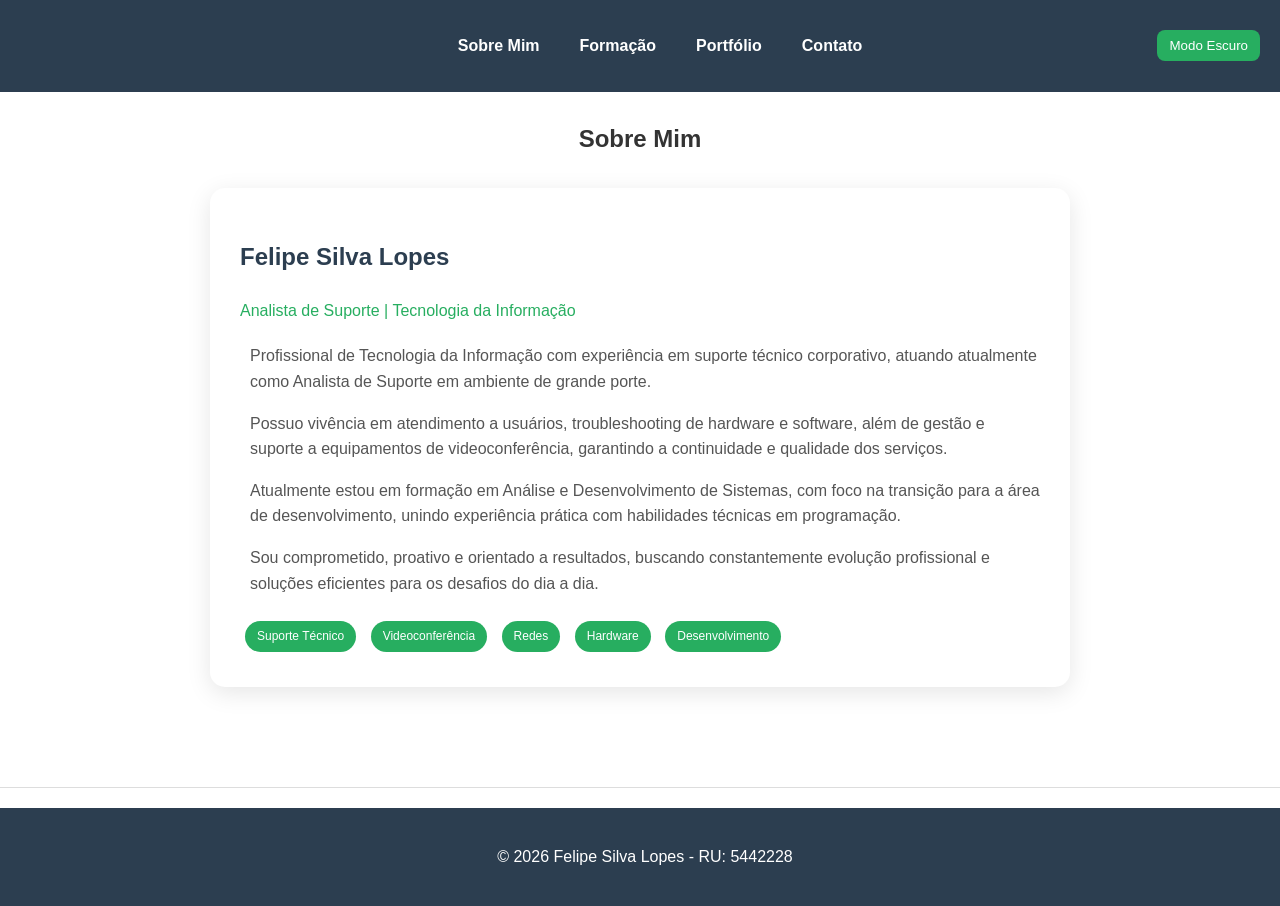
<file: index.html>
<!DOCTYPE html>
<html lang="pt-br">
<head>
    <meta charset="UTF-8">
    <meta name="viewport" content="width=device-width, initial-scale=1.0">
    <meta http-equiv="refresh" content="0;url=sobre.html"> <!-- Tag meta que redireciona para a pagina sobre.html-->
    <title>Meu portifolio</title>
</head>
<body>
    <p>Redirecionando!!!</p>
</body>
</html>
</file>
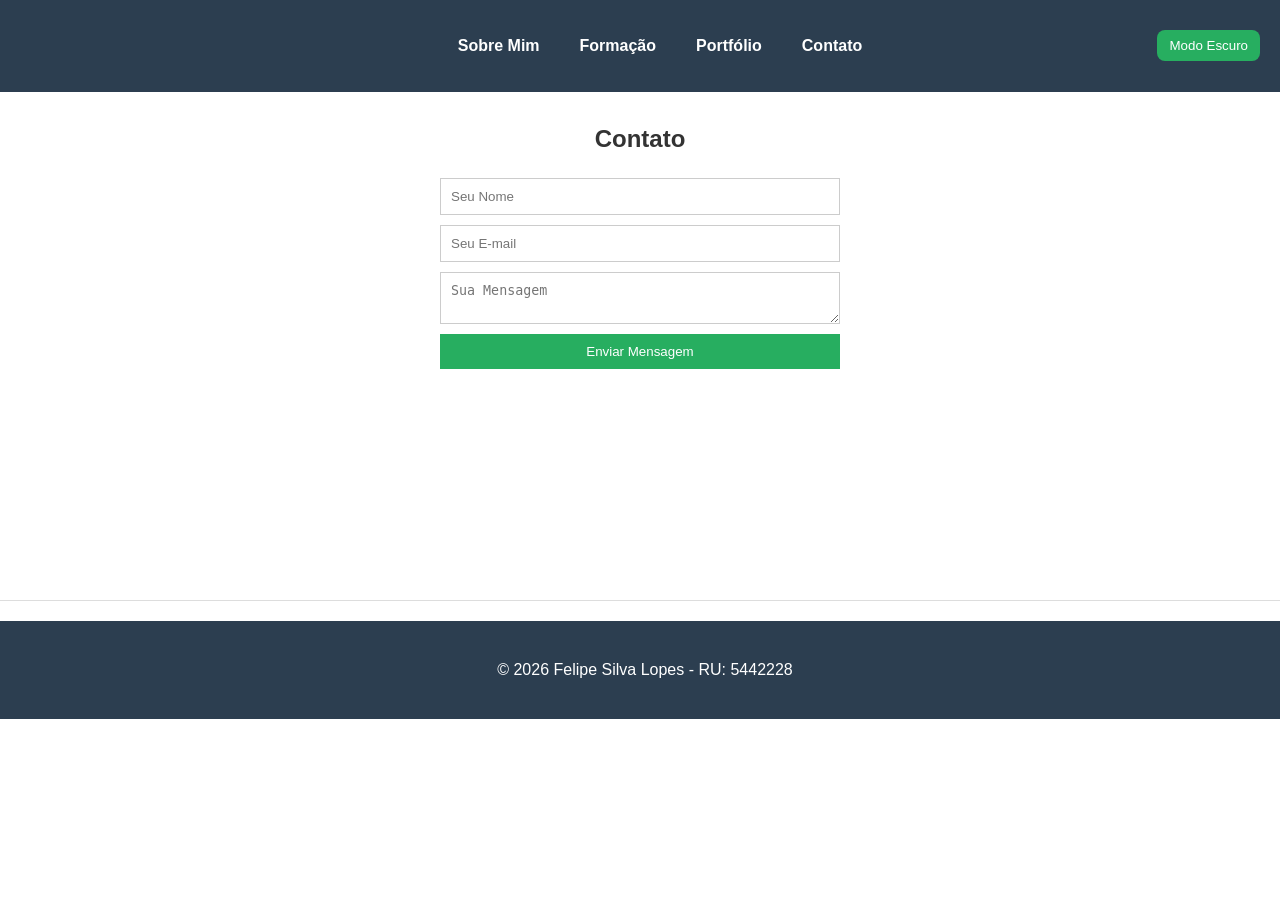
<file: contato.html>
<!DOCTYPE html>
<html lang="pt-br">

<head>
    <meta charset="UTF-8">
    <meta name="viewport" content="width=device-width, initial-scale=1.0">
    <title>Meu Portfólio Profissional</title>
    <link rel="stylesheet" href="css/style.css">
</head>

<body>

    <header> <!-- Cabeçalho -->
        <button id="toggleTema">Modo Escuro</button> <!-- Botao que altera modo de exibiçao -->
        <div class="menu-toggle">☰</div> <!-- icone sandwich que e exibido quando entra em modo mobile -->
        <nav id="menu">
            <ul> <!-- lista nao ordenada que exibe os botoes para navegar entre as paginas-->
                <li><a href="sobre.html">Sobre Mim</a></li>
                <li><a href="formacao.html">Formação</a></li>
                <li><a href="portifolio.html">Portfólio</a></li>
                <li><a href="contato.html">Contato</a></li>
            </ul>
        </nav>
    </header>

    <main>
        <section class="secao">
            <h1>Contato</h1>
            <form id="formContato">
                <input type="text" id="nome" placeholder="Seu Nome" required>
                <input type="email" id="email" placeholder="Seu E-mail" required>
                <textarea id="mensagem" placeholder="Sua Mensagem" required></textarea>
                <button type="submit">Enviar Mensagem</button>
            </form>
            <p id="feedback"></p>
        </section>
    </main>

    <footer> <!-- Rodape que exibe meu nome e RU-->
        <p>&copy; 2026 Felipe Silva Lopes - RU: 5442228</p>
    </footer>

    <script src="js/script.js"></script>
</body>

</html>
</file>
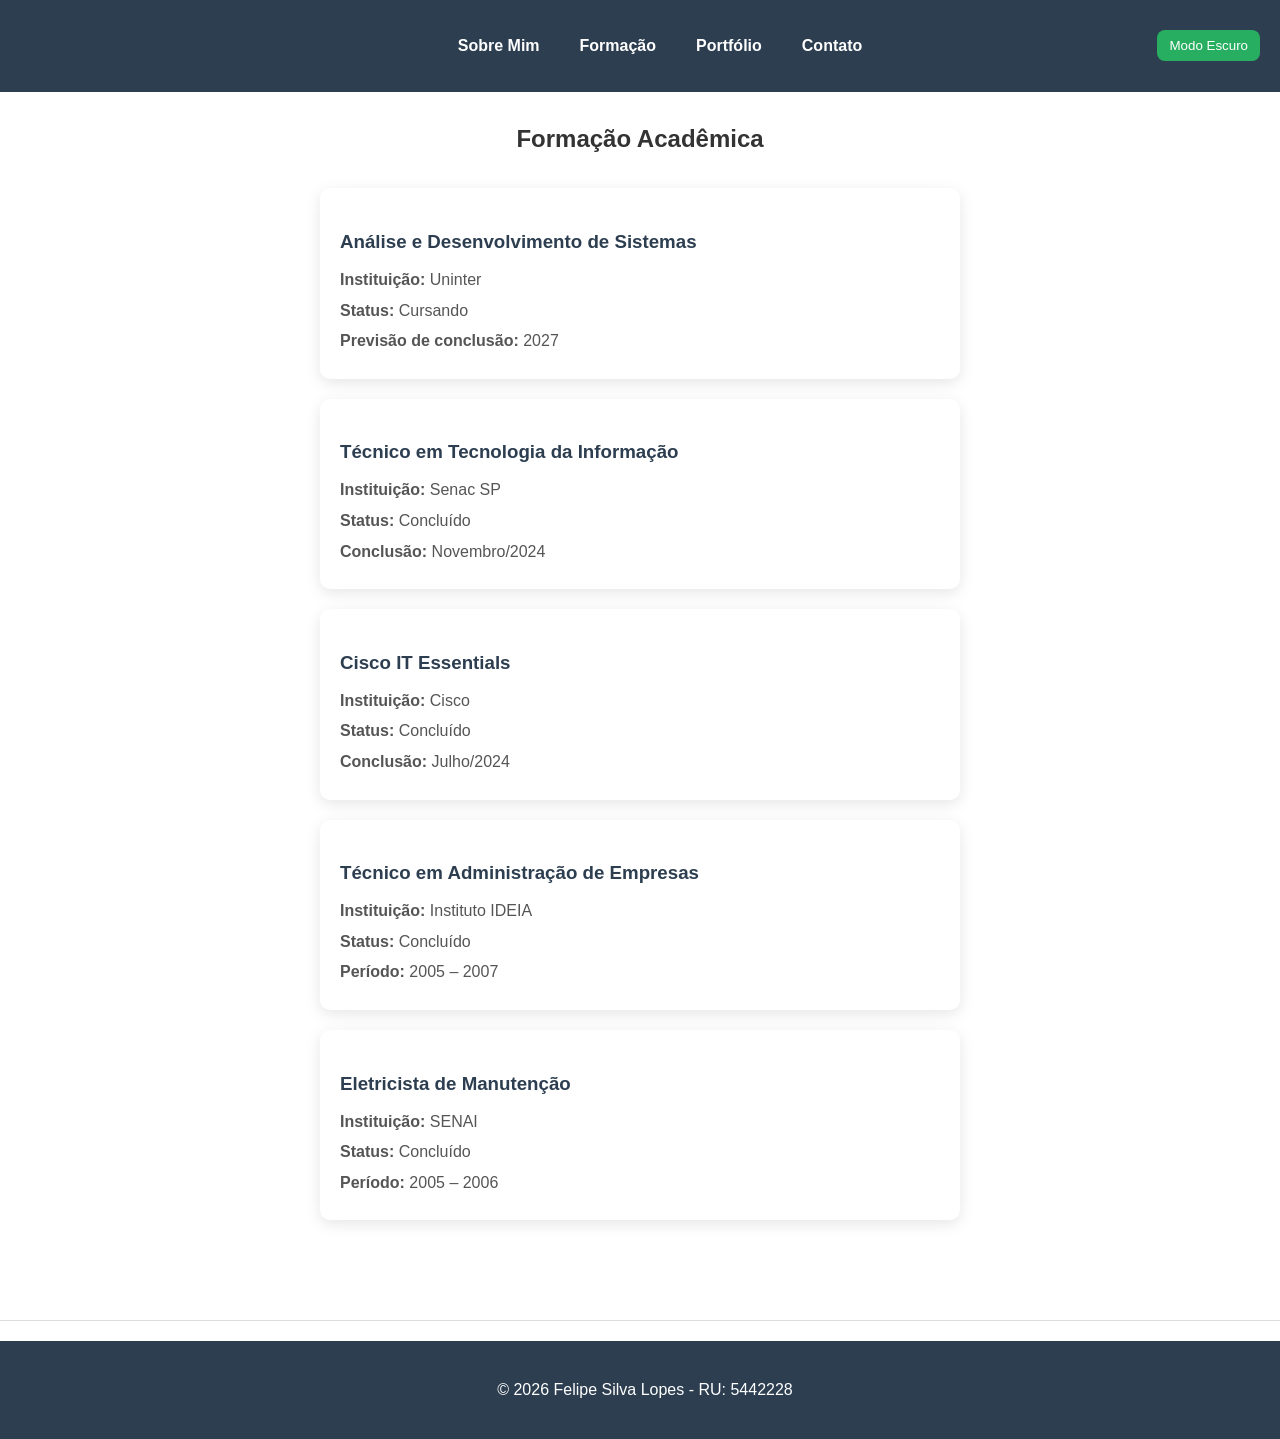
<file: formacao.html>
<!DOCTYPE html>
<html lang="pt-br">

<head>
    <meta charset="UTF-8">
    <meta name="viewport" content="width=device-width, initial-scale=1.0">
    <title>Meu Portfólio Profissional</title>
    <link rel="stylesheet" href="css/style.css">
</head>

<body>

    <header> <!-- Cabeçalho -->
        <button id="toggleTema">Modo Escuro</button> <!-- Botao que altera modo de exibiçao -->
        <div class="menu-toggle">☰</div> <!-- icone sandwich que e exibido quando entra em modo mobile -->
        <nav id="menu">
            <ul> <!-- lista nao ordenada que exibe os botoes para navegar entre as paginas-->
                <li><a href="sobre.html">Sobre Mim</a></li>
                <li><a href="formacao.html">Formação</a></li>
                <li><a href="portifolio.html">Portfólio</a></li>
                <li><a href="contato.html">Contato</a></li>
            </ul>
        </nav>
    </header>

    <main>

        <section class="secao">
            <h1>Formação Acadêmica</h1>

            <div class="formacao">

                <div class="item-formacao">
                    <h3>Análise e Desenvolvimento de Sistemas</h3>
                    <p><strong>Instituição:</strong> Uninter</p>
                    <p><strong>Status:</strong> Cursando</p>
                    <p><strong>Previsão de conclusão:</strong> 2027</p>
                </div>

                <div class="item-formacao">
                    <h3>Técnico em Tecnologia da Informação</h3>
                    <p><strong>Instituição:</strong> Senac SP</p>
                    <p><strong>Status:</strong> Concluído</p>
                    <p><strong>Conclusão:</strong> Novembro/2024</p>
                </div>

                <div class="item-formacao">
                    <h3>Cisco IT Essentials</h3>
                    <p><strong>Instituição:</strong> Cisco</p>
                    <p><strong>Status:</strong> Concluído</p>
                    <p><strong>Conclusão:</strong> Julho/2024</p>
                </div>

                <div class="item-formacao">
                    <h3>Técnico em Administração de Empresas</h3>
                    <p><strong>Instituição:</strong> Instituto IDEIA</p>
                    <p><strong>Status:</strong> Concluído</p>
                    <p><strong>Período:</strong> 2005 – 2007</p>
                </div>

                <div class="item-formacao">
                    <h3>Eletricista de Manutenção</h3>
                    <p><strong>Instituição:</strong> SENAI</p>
                    <p><strong>Status:</strong> Concluído</p>
                    <p><strong>Período:</strong> 2005 – 2006</p>
                </div>

            </div>
        </section>

    </main>

    <footer> <!-- Rodape que exibe meu nome e RU-->
        <p>&copy; 2026 Felipe Silva Lopes - RU: 5442228</p>
    </footer>

    <script src="js/script.js"></script>
</body>

</html>
</file>
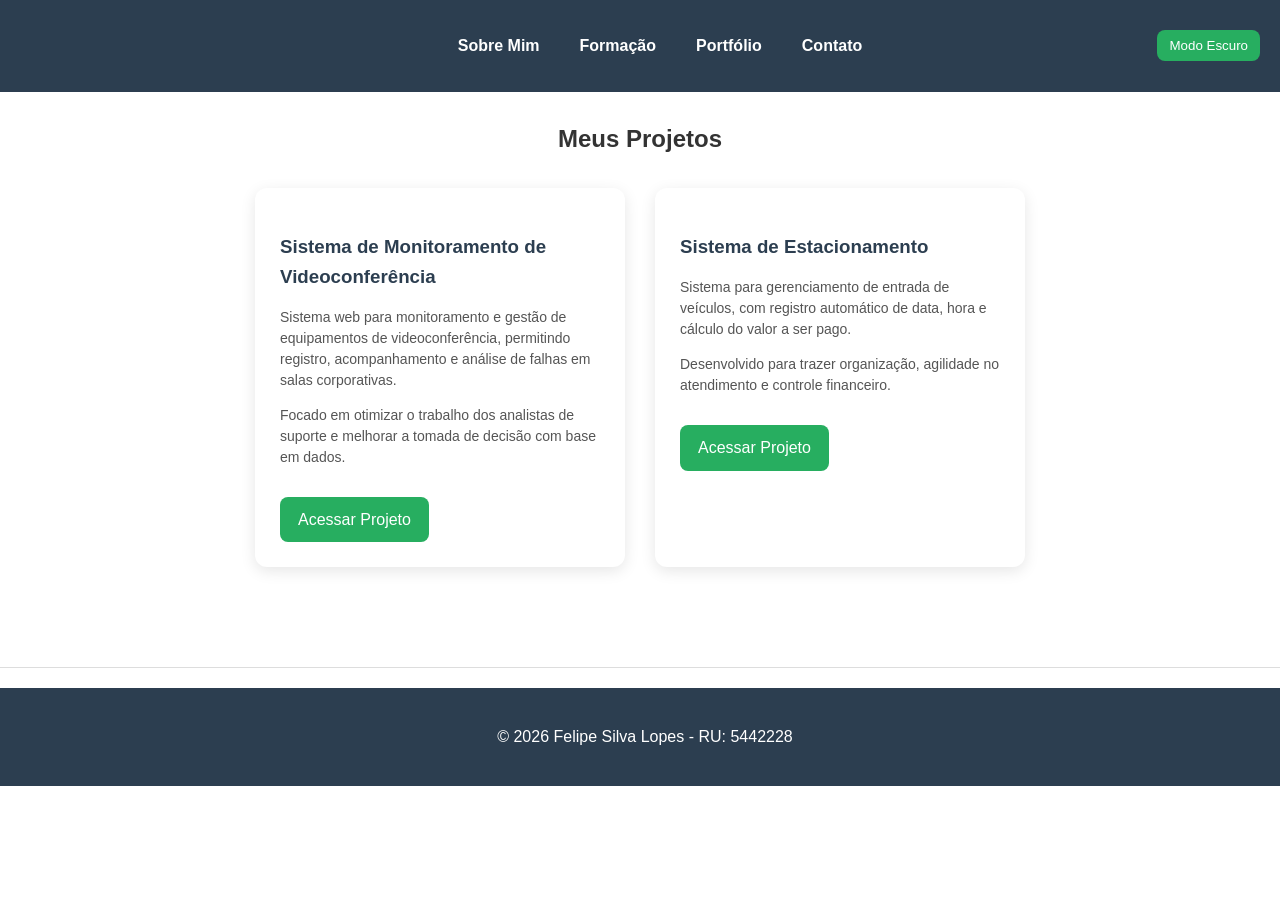
<file: portifolio.html>
<!DOCTYPE html>
<html lang="pt-br">

<head>
    <meta charset="UTF-8">
    <meta name="viewport" content="width=device-width, initial-scale=1.0">
    <title>Meu Portfólio Profissional</title>
    <link rel="stylesheet" href="css/style.css">
</head>

<body>

   <header> <!-- Cabeçalho -->
        <button id="toggleTema">Modo Escuro</button> <!-- Botao que altera modo de exibiçao -->
        <div class="menu-toggle">☰</div> <!-- Icone sandwich que e exibido quando entra em modo mobile -->
        <nav id="menu">
            <ul> <!-- lista nao ordenada que exibe os botoes para navegar entre as paginas-->
                <li><a href="sobre.html">Sobre Mim</a></li>
                <li><a href="formacao.html">Formação</a></li>
                <li><a href="portifolio.html">Portfólio</a></li>
                <li><a href="contato.html">Contato</a></li>
            </ul>
        </nav>
    </header>

    <main>

        <section class="secao">
            <h1>Meus Projetos</h1>

            <div class="projetos-container"> <!-- Container-->

                <div class="card"> <!-- Card que exibe os projetos reais feitos-->
                    <h3>Sistema de Monitoramento de Videoconferência</h3>
                    <p>
                        Sistema web para monitoramento e gestão de equipamentos de videoconferência,
                        permitindo registro, acompanhamento e análise de falhas em salas corporativas.
                    </p>
                    <p>
                        Focado em otimizar o trabalho dos analistas de suporte e melhorar a tomada de decisão
                        com base em dados.
                    </p>
                    <a href="http://www.fbitsys.com.br" target="_blank" class="btn">Acessar Projeto</a> <!--botao que redireciona para site-->
                </div>

                <div class="card"> <!-- Card que exibe os projetos reais feitos-->
                    <h3>Sistema de Estacionamento</h3>
                    <p>
                        Sistema para gerenciamento de entrada de veículos, com registro automático de data,
                        hora e cálculo do valor a ser pago.
                    </p>
                    <p>
                        Desenvolvido para trazer organização, agilidade no atendimento e controle financeiro.
                    </p>
                    <a href="http://www.parkhere.servicos.ws" target="_blank" class="btn">Acessar Projeto</a> <!--botao que redireciona para site-->
                </div>
                </div>

            </div>
        </section>

    </main>

    <footer> <!-- Rodape que exibe meu nome e RU-->
        <p>&copy; 2026 Felipe Silva Lopes - RU: 5442228</p>
    </footer>

    <script src="js/script.js"></script>
</body>

</html>
</file>
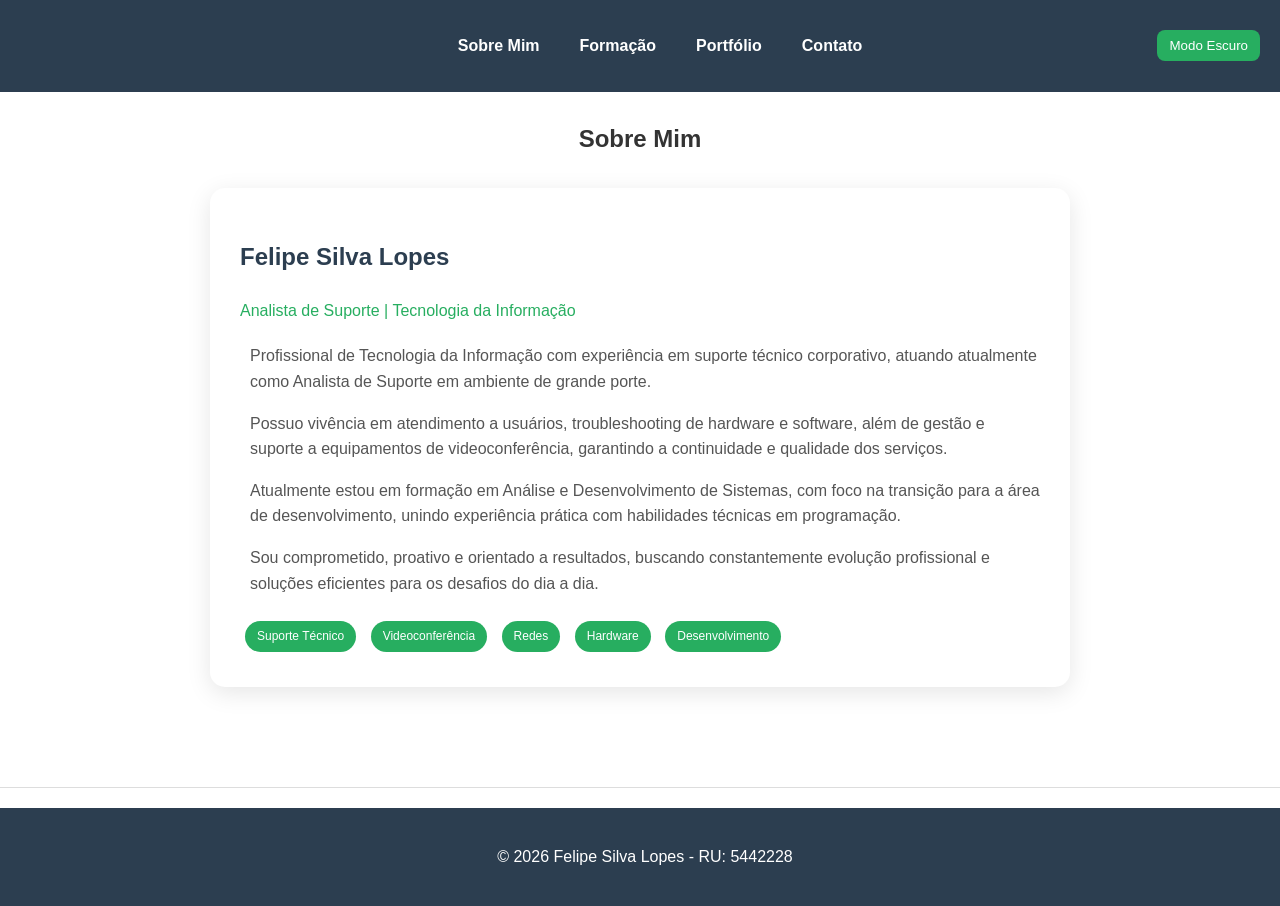
<file: sobre.html>
<!DOCTYPE html>
<html lang="pt-br">

<head>
    <meta charset="UTF-8">
    <meta name="viewport" content="width=device-width, initial-scale=1.0">
    <title>Meu Portfólio Profissional</title>
    <link rel="stylesheet" href="css/style.css">
</head>

<body>
    <header> <!-- Cabeçalho -->
        <button id="toggleTema">Modo Escuro</button> <!-- Botao que altera modo de exibiçao -->
        <div class="menu-toggle">☰</div> <!-- icone sandwich que e exibido quando entra em modo mobile -->
        <nav id="menu">
            <ul> <!-- lista nao ordenada que exibe os botoes para navegar entre as paginas-->
                <li><a href="sobre.html">Sobre Mim</a></li>
                <li><a href="formacao.html">Formação</a></li>
                <li><a href="portifolio.html">Portfólio</a></li>
                <li><a href="contato.html">Contato</a></li>
            </ul>
        </nav>
    </header>

    <main>
        <section class="secao sobre">
            <h1>Sobre Mim</h1> <!-- Titulo "sobre mim" -->

            <div class="sobre-container">

                <div class="sobre-card"> <!-- Card que exibe as minhas informaçoes-->
                    <h2>Felipe Silva Lopes</h2>
                    <h4>Analista de Suporte | Tecnologia da Informação</h4>

                    <p>
                        Profissional de Tecnologia da Informação com experiência em suporte técnico
                        corporativo, atuando atualmente como Analista de Suporte em ambiente de grande porte.
                    </p>

                    <p>
                        Possuo vivência em atendimento a usuários, troubleshooting de hardware e software,
                        além de gestão e suporte a equipamentos de videoconferência, garantindo a continuidade
                        e qualidade dos serviços.
                    </p>

                    <p>
                        Atualmente estou em formação em Análise e Desenvolvimento de Sistemas, com foco na
                        transição para a área de desenvolvimento, unindo experiência prática com habilidades
                        técnicas em programação.
                    </p>

                    <p>
                        Sou comprometido, proativo e orientado a resultados, buscando constantemente evolução
                        profissional e soluções eficientes para os desafios do dia a dia.
                    </p>

                    <div class="skills">
                        <span>Suporte Técnico</span>
                        <span>Videoconferência</span>
                        <span>Redes</span>
                        <span>Hardware</span>
                        <span>Desenvolvimento</span>
                    </div>

                </div>

            </div>
        </section>

    </main>

    <footer> <!-- Rodape que exibe meu nome e RU-->
        <p>&copy; 2026 Felipe Silva Lopes - RU: 5442228</p>
    </footer>

    <script src="js/script.js"></script>

</body>

</html>
</file>
<file: css/style.css>
body {
    font-family: Arial, sans-serif;
    margin: 0;
    padding: 0;
    line-height: 1.6;
    color: #333;
    background-color: #ffffff;
    transition: background 0.3s, color 0.3s;
}

/* Modo escuro */
body.dark {
    background-color: #121212;
    color: #f1f1f1;
}


header {
    background: #2c3e50;
    padding: 1rem 0;
    position: fixed;
    width: 100%;
    top: 0;
    z-index: 1000;
    transition: background 0.3s;

    display: flex;              
    align-items: center;        
    justify-content: center;    
    min-height: 60px;          
}


body.dark header {
    background: #1a252f;
}


#menu ul {
    list-style: none;
    display: flex;
    justify-content: center;
    margin: 0;
}

#menu ul li {
    margin: 0 20px;
}

#menu ul li a {
    color: white;
    text-decoration: none;
    font-weight: bold;
}

.secao {
    padding: 100px 20px;
    min-height: 400px;
    border-bottom: 1px solid #ddd;
    text-align: center;
    transition: border 0.3s;
}

body.dark .secao {
    border-bottom: 1px solid #333;
}

.projetos-container {
    display: flex;
    justify-content: center;
    gap: 30px;
    flex-wrap: wrap;
    margin-top: 30px;
}

.card {
    background: #ffffff;
    padding: 25px;
    width: 320px;
    border-radius: 12px;
    box-shadow: 0 4px 15px rgba(0,0,0,0.1);
    text-align: left;
    transition: transform 0.3s ease, box-shadow 0.3s ease, background 0.3s;
}

body.dark .card {
    background: #1e1e1e;
    box-shadow: 0 4px 15px rgba(0,0,0,0.5);
}

.card:hover {
    transform: translateY(-6px);
    box-shadow: 0 8px 25px rgba(0,0,0,0.15);
}

.card h3 {
    margin-bottom: 15px;
    color: #2c3e50;
}

body.dark .card h3 {
    color: #ffffff;
}

.card p {
    font-size: 14px;
    color: #555;
    line-height: 1.5;
    margin-left: 0;
}

body.dark .card p {
    color: #ccc;
}

.btn {
    display: inline-block;
    margin-top: 15px;
    padding: 10px 18px;
    background: #27ae60;
    color: #fff;
    text-decoration: none;
    border-radius: 8px;
    transition: background 0.3s, transform 0.2s;
}

.btn:hover {
    background: #219150;
    transform: scale(1.05);
}

#formContato {
    display: flex;
    flex-direction: column;
    max-width: 400px;
    margin: 0 auto;
}

#formContato input, 
#formContato textarea {
    margin-bottom: 10px;
    padding: 10px;
    border: 1px solid #ccc;
    transition: background 0.3s, color 0.3s, border 0.3s;
}

body.dark #formContato input,
body.dark #formContato textarea {
    background: #2a2a2a;
    color: #fff;
    border: 1px solid #444;
}

button {
    background: #27ae60;
    color: white;
    border: none;
    padding: 10px;
    cursor: pointer;
    transition: background 0.3s;
}

button:hover {
    background: #219150;
}

p {
    margin-left: 10px;
}

.secao h1,
#feedback {
    text-align: center;
}

#toggleTema {
    position: fixed;
    right: 20px;
    top: 30px;
    padding: 8px 12px;
    border: none;
    border-radius: 8px;
    cursor: pointer;
    background: #27ae60;
    color: white;
    z-index: 2000;
    transition: background 0.3s, transform 0.2s;
}

#toggleTema:hover {
    background: #219150;
    transform: scale(1.05);
}

.menu-toggle {
    display: none;
    font-size: 26px;
    color: white;
    cursor: pointer;
    position: absolute;
    left: 20px;

    top: 50%;                  
    transform: translateY(-50%);
}

/* Responsividade */
@media (max-width: 768px) {

    .menu-toggle {
        display: block;
    }

    #menu ul {
        flex-direction: column;
        background: #2c3e50;
        position: absolute;
        top: 60px;
        width: 100%;
        left: 0;
        display: none;
    }

    body.dark #menu ul {
        background: #1a252f;
    }

    #menu ul.active {
        display: flex;
    }

    #menu ul li {
        margin: 15px 0;
        text-align: center;
    }
}

.formacao {
    display: flex;
    flex-direction: column;
    align-items: center;
    gap: 20px;
    margin-top: 30px;
}

.item-formacao {
    background: #fff;
    padding: 20px;
    width: 100%;
    max-width: 600px;
    border-radius: 10px;
    box-shadow: 0 4px 15px rgba(0,0,0,0.1);
    text-align: left;
    transition: transform 0.3s, box-shadow 0.3s;
}

.item-formacao:hover {
    transform: translateY(-5px);
    box-shadow: 0 6px 20px rgba(0,0,0,0.15);
}

.item-formacao h3 {
    margin-bottom: 10px;
    color: #2c3e50;
}

.item-formacao p {
    margin: 5px 0;
    color: #555;
}

body.dark .item-formacao {
    background: #1e1e1e;
}

body.dark .item-formacao h3 {
    color: #fff;
}

body.dark .item-formacao p {
    color: #ccc;
}

.sobre-container {
    display: flex;
    justify-content: center;
    margin-top: 30px;
}

.sobre-card {
    background: #ffffff;
    padding: 30px;
    max-width: 800px;
    border-radius: 15px;
    box-shadow: 0 6px 25px rgba(0,0,0,0.1);
    text-align: left;
    transition: transform 0.3s, box-shadow 0.3s;
}

.sobre-card:hover {
    transform: translateY(-5px);
    box-shadow: 0 10px 35px rgba(0,0,0,0.15);
}

.sobre-card h2 {
    margin-bottom: 5px;
    color: #2c3e50;
}

.sobre-card h4 {
    margin-bottom: 20px;
    color: #27ae60;
    font-weight: normal;
}

.sobre-card p {
    margin-bottom: 15px;
    line-height: 1.6;
    color: #555;
}

.skills {
    margin-top: 20px;
}

.skills span {
    display: inline-block;
    background: #27ae60;
    color: white;
    padding: 6px 12px;
    border-radius: 20px;
    margin: 5px;
    font-size: 12px;
}

body.dark .sobre-card {
    background: #1e1e1e;
}

body.dark .sobre-card h2 {
    color: #fff;
}

body.dark .sobre-card p {
    color: #ccc;
}

body.dark .skills span {
    background: #219150;
}

footer {
    text-align: center;
    padding: 20px;
    background: #2c3e50;
    color: white;
    margin-top: 20px;
}
</file>
